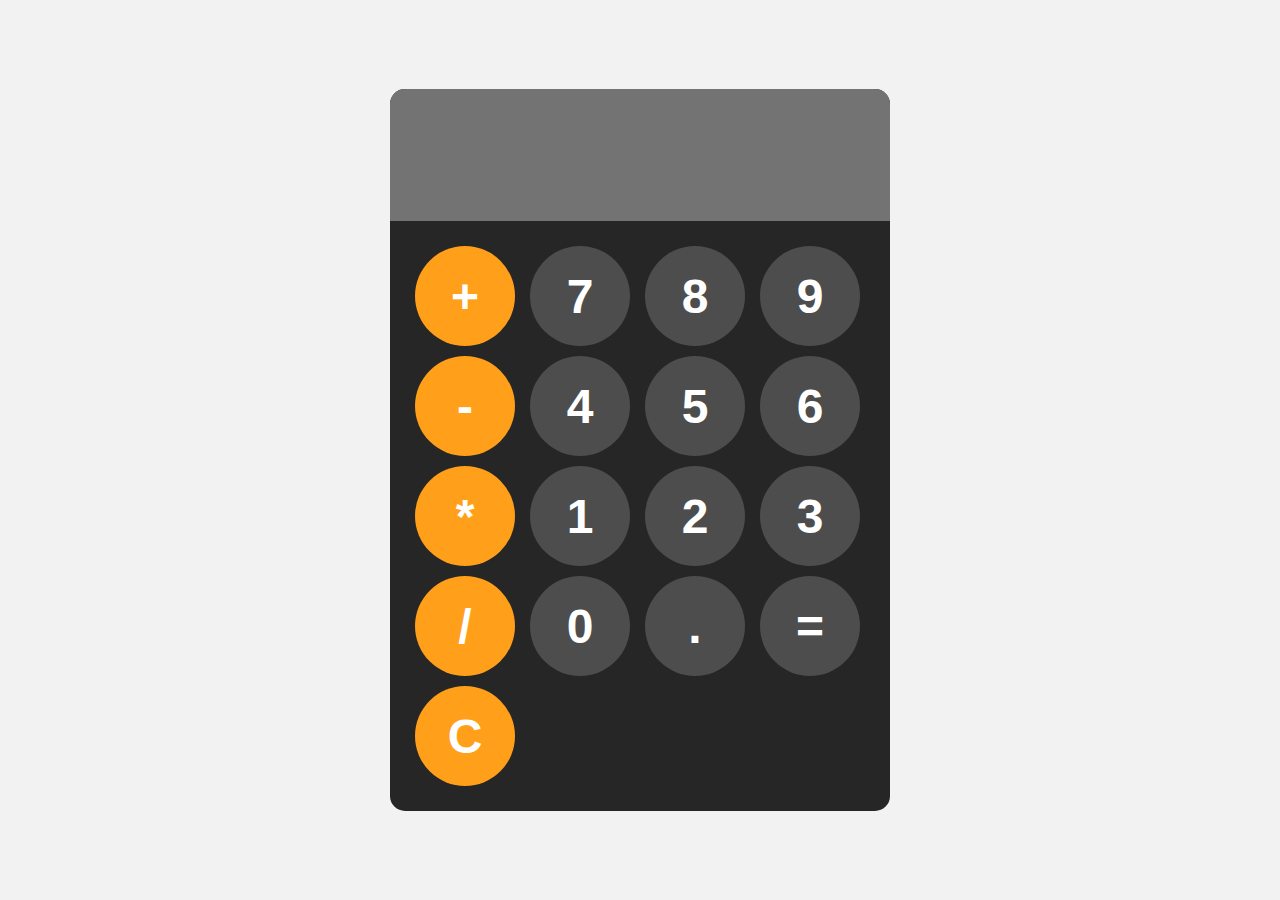
<file: src/stuff/calculator/index.html>
<!DOCTYPE html>
<html lang="en">
  <head>
    <meta charset="UTF-8" />
    <meta name="viewport" content="width=device-width, initial-scale=1.0" />
    <title>Calculator</title>
    <link rel="stylesheet" href="style.css" />
  </head>
  <body>
    <div id="calculator">
      <input id="display" readonly />
      <div id="keys">
        <button onclick="appendToDisplay('+')" class="operator-btn">+</button>
        <button onclick="appendToDisplay('7')">7</button>
        <button onclick="appendToDisplay('8')">8</button>
        <button onclick="appendToDisplay('9')">9</button>
        <button onclick="appendToDisplay('-')" class="operator-btn">-</button>
        <button onclick="appendToDisplay('4')">4</button>
        <button onclick="appendToDisplay('5')">5</button>
        <button onclick="appendToDisplay('6')">6</button>
        <button onclick="appendToDisplay('*')" class="operator-btn">*</button>
        <button onclick="appendToDisplay('1')">1</button>
        <button onclick="appendToDisplay('2')">2</button>
        <button onclick="appendToDisplay('3')">3</button>
        <button onclick="appendToDisplay('/')" class="operator-btn">/</button>
        <button onclick="appendToDisplay('0')">0</button>
        <button onclick="appendToDisplay('.')">.</button>
        <button onclick="calculate()">=</button>
        <button onclick="clearDisplay()" class="operator-btn">C</button>
      </div>
    </div>
    <script src="index.js"></script>
  </body>
</html>
</file>
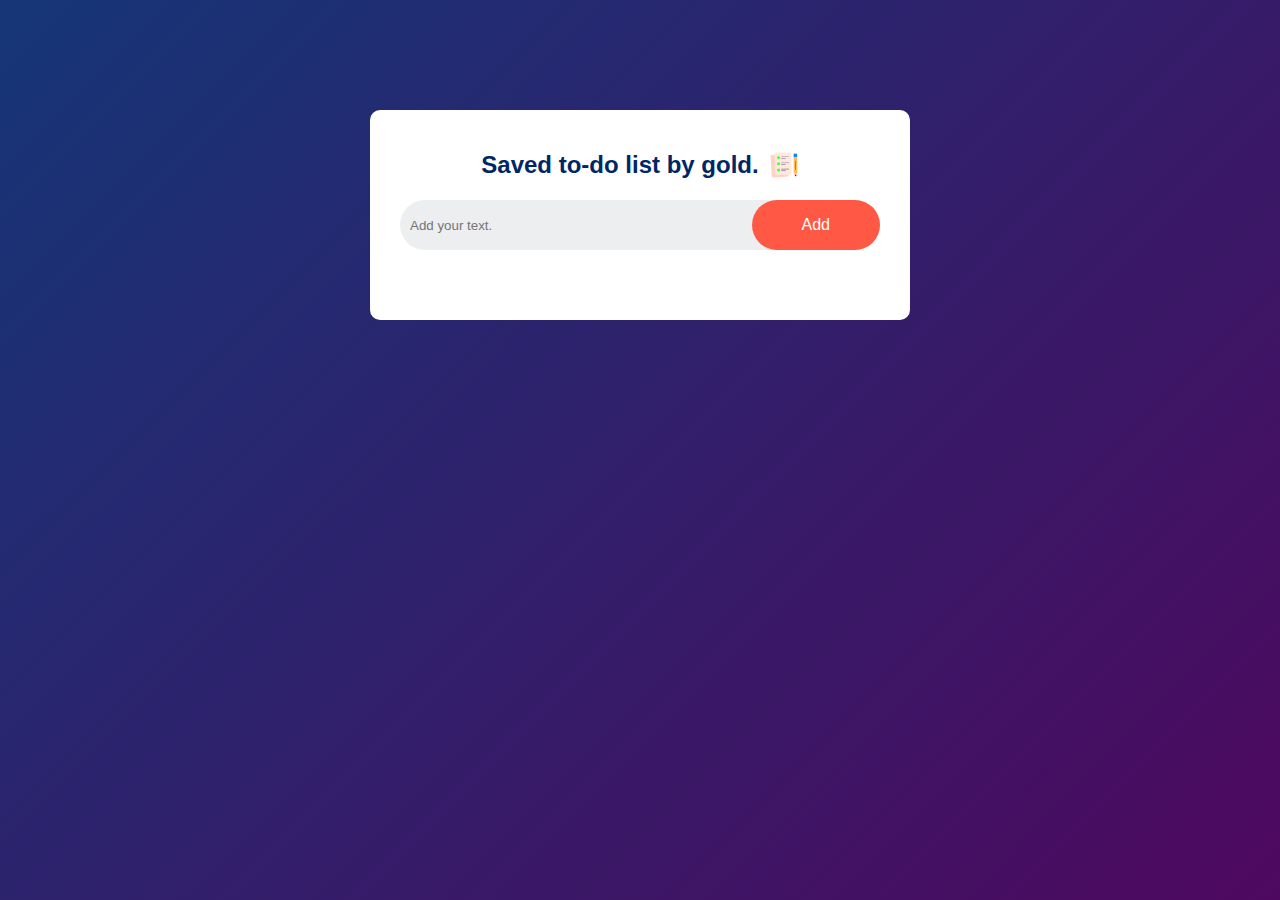
<file: src/stuff/to-do list/index.html>
<!DOCTYPE html>
<html lang="en">
  <head>
    <meta charset="UTF-8" />
    <meta name="viewport" content="width=device-width, initial-scale=1.0" />
    <link rel="stylesheet" href="./style.css" />
    <title>Todo List</title>
  </head>
  <body>
    <div class="container">
      <div class="todo-app">
        <h2>
          Saved to-do list by gold.
          <img src="./images/icon.png" alt="The icon" />
        </h2>
        <div class="row">
          <input type="text" id="input-box" placeholder="Add your text." />
          <button onclick="addTask()">Add</button>
        </div>
        <ul id="list-container"></ul>
      </div>
    </div>
    <script src="./script.js"></script>
  </body>
</html>
</file>
<file: src/stuff/calculator/style.css>
body {
    margin: 0;
    display: flex;
    justify-content: center;
    align-items: center;
    height: 100vh;
    background-color: hsl(0, 0%, 95%);
}

#calculator {
    font-family: Arial, sans-serif;
    background-color: hsl(0, 0%, 15%);
    border-radius: 15px;
    max-width: 500px;
    overflow: hidden;
}

#display {
    width: 100%;
    padding: 20px;
    font-size: 5rem;
    text-align: left;
    border: none;
    background-color: hsl(0, 0%, 45%);
    color: hsl(0, 0%, 100%);
}

#keys {
    display: grid;
    grid-template-columns: repeat(4, 1fr);
    gap: 10px;
    padding: 25px;
}

button {
    width: 100px;
    height: 100px;
    border-radius: 50px;
    border: none;
    background-color: hsl(0, 0%, 30%);
    color: white;
    font-size: 3rem;
    font-weight: bold;
    cursor: pointer;
}

button:hover {
    background-color: hsl(0, 0%, 40%);
}

button:active {
    background-color: hsl(0, 0%, 50%);
}

.operator-btn {
    background-color: hsl(35, 100%, 55%);
}

.operator-btn:hover {
    background-color: hsl(35, 100%, 65%);
}

.operator-btn:active {
    background-color: hsl(35, 100%, 75%);
}
</file>
<file: src/stuff/to-do list/style.css>
* {
    margin: 0;
    padding: 0;
    font-family: 'Poppins', sans-serif;
    box-sizing: border-box;
}

.container {
    width: 100%;
    min-height: 100vh;
    background: linear-gradient(135deg, #153677, #4e085f);
    padding: 10px;
}

.todo-app {
    width: 100%;
    max-width: 540px;
    background: #fff;
    margin: 100px auto 20px;
    padding: 40px 30px 70px;
    border-radius: 10px;
}

.todo-app h2 {
    color: #002765;
    display: flex;
    justify-content: center;
    align-items: center;
    margin-bottom: 20px;
}

.todo-app h2 img {
    width: 30px;
    margin-left: 10px;

}

.row {
    display: flex;
    align-items: center;
    justify-content: space-between;
    background: #edeef0;
    border-radius: 30px;
}

input {
    flex: 1;
    border: none;
    outline: none;
    background: transparent;
    padding: 10px;
}

button {
    border: none;
    outline: none;
    padding: 16px 50px;
    background: #ff5945;
    color: #fff;
    font-size: 16px;
    cursor: pointer;
    border-radius: 40px;
}

ul li {
    list-style: none;
    font-size: 17px;
    padding: 12px 8px 12px 50px;
    user-select: none;
    cursor: pointer;
    position: relative;
}

ul li::before {
    content: '';
    position: absolute;
    height: 28px;
    width: 28px;
    border-radius: 50%;
    background-image: url(./images/unchecked.png);
    background-size: cover;
    background-position: center;
    top: 12px;
    left: 8px;
}

ul li.checked {
    color: #555;
    text-decoration: line-through;
}

ul li.checked::before {
    background-image: url(./images/checked.png);
}

ul li span {
    position: absolute;
    right: 0px;
    top: 5px;
    width: 40px;
    height: 40px;
    font-size: 22px;
    color: #555;
    line-height: 40px;
    text-align: center;
    border-radius: 50%;
}

ul li span:hover {
    background: #edeef0;
}
</file>
